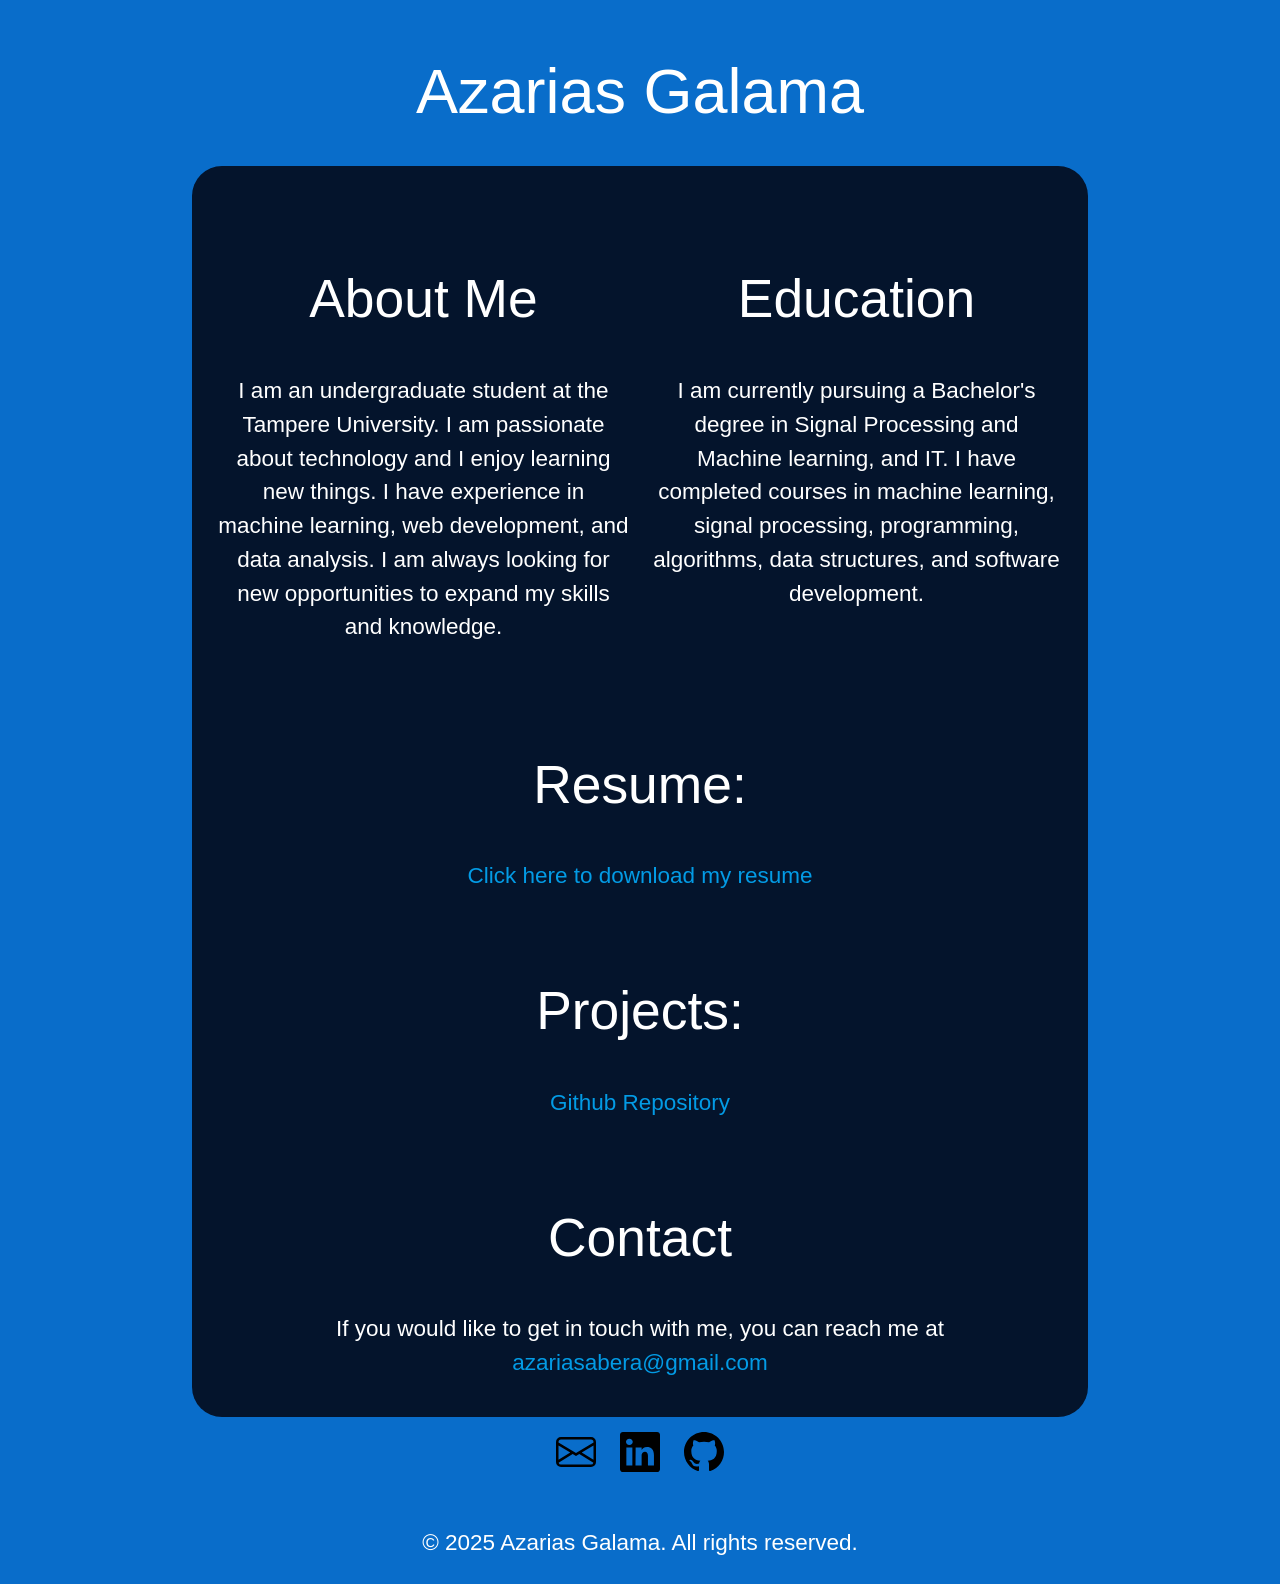
<file: index.html>
<!DOCTYPE html>
<html lang="en">
<head>
    <meta charset="UTF-8">
    <meta name="viewport" content="width=device-width, initial-scale=1.0">
    <title>Azarias Galama</title>
    <link rel="stylesheet" href="style.css">
    <script src="script.js" defer></script>
    <link rel="stylesheet" href="https://cdnjs.cloudflare.com/ajax/libs/materialize/1.0.0/css/materialize.min.css">
    <script src="https://cdnjs.cloudflare.com/ajax/libs/materialize/1.0.0/js/materialize.min.js"></script>
</head>
<body>
    
    <header>
        <h1>Azarias Galama</h1>
    </header>

    <div class="container">
        <div class="row">
            <div class="col s12 m6">
                <h2>About Me</h2>
                <p>I am an undergraduate student at the Tampere University. I am passionate about technology and I enjoy learning new things. I have experience in machine learning, web development, and data analysis. I am always looking for new opportunities to expand my skills and knowledge.</p>
            </div>
            <div class="col s12 m6">
                <h2>Education</h2>
                <p>I am currently pursuing a Bachelor's degree in Signal Processing and Machine learning, and IT. I have completed courses in machine learning, signal processing, programming, algorithms, data structures, and software development.</p>
            </div>
        </div>

        <h2>Resume: </h2> 
        <p><a href="Azarias_Galama_Resume4.pdf" download>Click here to download my resume</a></p>

        <h2>Projects: </h2>
        <p><a href="https://github.com/azariasabera">Github Repository</a></p>

        <h2>Contact</h2>
        <p>If you would like to get in touch with me, you can reach me at 
            <a href="mailto:azariasabera@gmail.com">azariasabera@gmail.com</a>
        </p>
    </div>

    <div class="social-icons">
        <a href="mailto:azariasabera@gmail.com">
            <img src="envelope.svg" alt="Email Logo" width="40">
        </a>
        <a href="https://www.linkedin.com/in/azarias-galama-a242121a7">
            <img src="linkedin.svg" alt="LinkedIn Logo" width="40">
        </a>
        <a href="https://github.com/azariasabera">
            <img src="github.svg" alt="GitHub Logo" width="40">
        </a>
    </div>

    <footer>
        <p>&copy; 2025 Azarias Galama. All rights reserved.</p>
    </footer>
    
</body>
</html>
</file>
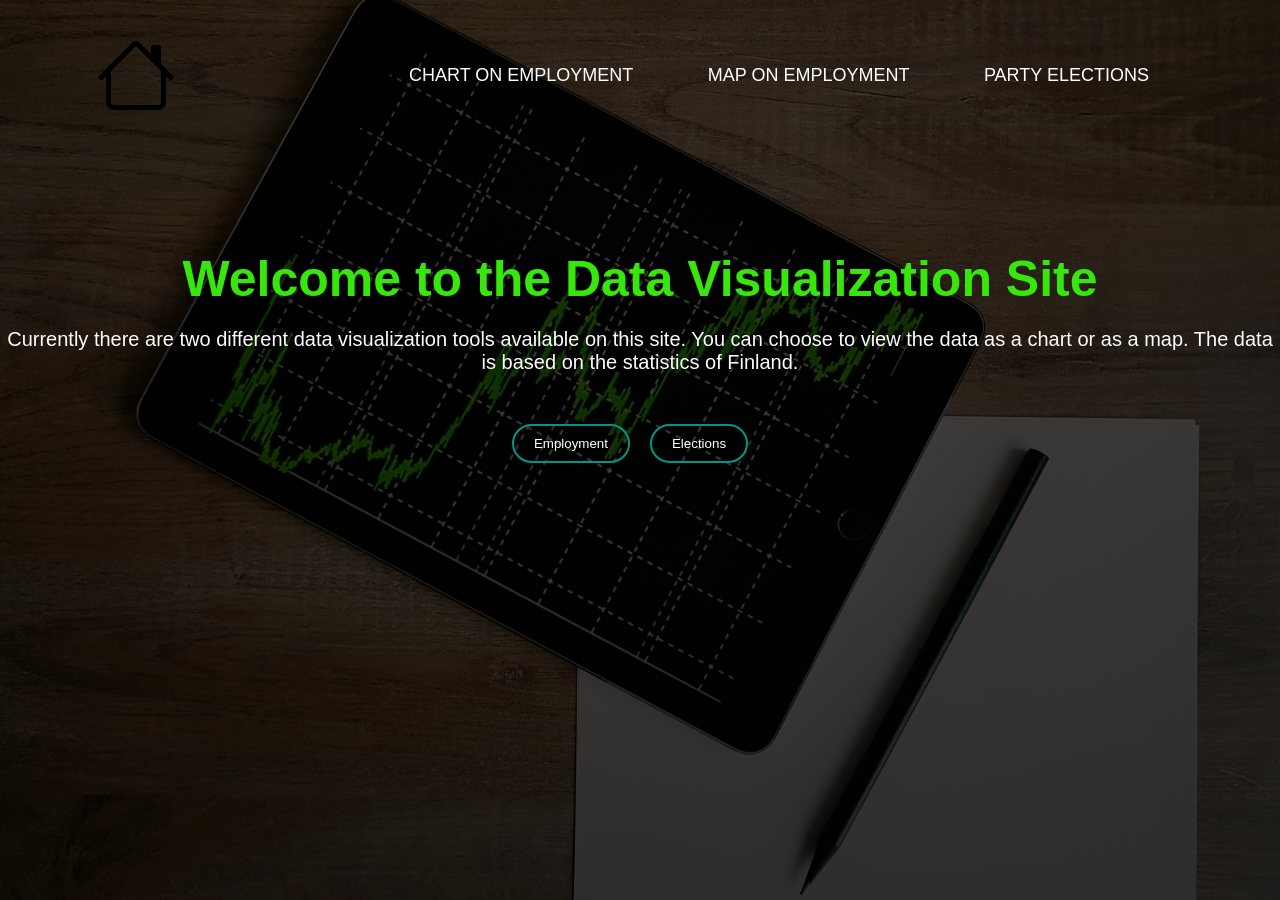
<file: home.html>
<!DOCTYPE html>
<html lang="en">
<head>
    <meta charset="UTF-8">
    <meta name="viewport" content="width=device-width, initial-scale=1.0">
    <title>Welcome</title>
    <link rel="stylesheet" href="home.css">
    <script src="home.js" defer></script>
</head>
<body>
    <div class="banner">
        <div class="navbar">
            <img src="Images/home.svg" class="logo">
            <ul>
                <li><a href="Employment/Chart/index.html">Chart On Employment</a></li>
                <li><a href="Employment/Map/index.html">Map On Employment</a></li>
                <li><a href="Election/index.html">Party Elections</a></li>
            </ul>
        </div> 

        <div class="content">
            <h1>Welcome to the Data Visualization Site</h1>
            <p> Currently there are two different data visualization tools available on this site. 
                You can choose to view the data as a chart or as a map. 
                The data is based on the statistics of Finland.
            </p>
        </div>

        <div id="navigateDiv">
            <div class="dropdown">
                <button type="button" id="employment">Employment</button>
                <div class="dropdown-content">
                    <a href="Employment/Map/index.html">Map</a>
                    <a href="Employment/Chart/index.html">Chart</a>
                </div>
            </div>
            <button type="submit" id="elections">Elections</button>
        </div>

    </div>
</body>
</html>
</file>
<file: style.css>
body {
    margin: 0;
    padding: 0;
    box-sizing: border-box;
    background-color: rgb(9, 109, 202);
}

header {
    background-color: rgb(9, 109, 202);
    color: white;
    text-align: center;
    padding: 1em;
}

footer {
    background-color: rgb(9, 109, 202);
    text-align: center;
    padding: 2px;

    bottom: 0;
    width: 100%;
}

h1 {
    font-size: 4em;
    font-family: 'Trebuchet MS', 'Lucida Sans Unicode', 'Lucida Grande', 'Lucida Sans', Arial, sans-serif;
    color: white;
}

h2 {
    font-size: 2.5em;
    font-family: 'Trebuchet MS', 'Lucida Sans Unicode', 'Lucida Grande', 'Lucida Sans', Arial, sans-serif;
    text-align: center;
    padding-top: 1em;
    color: white;
}

p {
    font-size: 1.5em;
    font-family: 'Trebuchet MS', 'Lucida Sans Unicode', 'Lucida Grande', 'Lucida Sans', Arial, sans-serif;
    text-align: center;
    padding-top: 1em;
    color: white;
}

a {
    color: white;
    text-decoration: none;
}

.social-icons {
    text-align: center;
    padding-top: 1em;
}

.social-icons a {
    margin: 0 10px;
}

img {
    width: 40px;
    height: 40px;
}

.container {
    margin-bottom: 80px; /* To avoid overlapping with the footer */
    background-color: #04142c;
    padding: 1em;
    border-radius: 30px;
}
</file>
<file: home.css>
* {
    margin: 0;
    padding: 0;
    box-sizing: border-box;
    font-family:'Trebuchet MS', 'Lucida Sans Unicode', 'Lucida Grande', 'Lucida Sans', Arial, sans-serif
}

.banner {
    width: 100%;
    height: 100vh;
    background-image: linear-gradient(rgba(0, 0, 0, 0.7), rgba(0, 0, 0, 0.8)), url('Images/homeImage.jpg');
    background-size: cover;
    background-position: center;    
}

.logo {
    width: 80px;
    cursor: pointer;
}

.navbar {
    width: 85%;
    margin: auto;
    padding: 35px 0;
    display: flex;
    align-items: center;
    justify-content: space-between;
}

.navbar a {
    color: white;
    text-decoration: none;
    font-size: 18px;
    font-weight: 500;
    margin: 0 15px;
}

.navbar ul li {
    list-style: none;
    display: inline-block;
    margin: 0 20px;
}   

.navbar ul li a {
    color: white;
    text-decoration: none;
    font-size: 18px;
    font-weight: 500;
    text-transform: uppercase;
}

.content h1 {
    font-size: 50px;
    color: rgb(55, 231, 11);
    text-align: center;
    margin-top: 100px;
}

.content p {
    font-size: 20px;
    color: rgb(252, 252, 252);
    text-align: center;
    margin-top: 20px;
}

button {
    padding: 10px 20px;
    background-color: rgb(55, 231, 11);
    color: white;
    border-radius: 20px;
    border: 2px solid #009688;
    background: transparent;
    cursor: pointer;
    margin: 0px 20px 0 0px; /* top right bottom left */
}

#navigateDiv {
    display: flex;
    justify-content: center;
    align-items: center;
    margin-top: 50px;
}


button:hover {
    background-color: #009688;
    color: white;
    transform: scale(1.05);
}

#navigateDiv {
    display: flex;
    justify-content: center;
    align-items: center;
    margin-top: 50px;
}

.dropdown {
    position: relative;
    display: inline-block;
}

.dropdown-content {
    display: none;
    position: absolute;
    background-color: rgba(0, 0, 0, 0.8);
    border-radius: 10px;
    min-width: 160px;
    box-shadow: 0px 8px 16px 0px rgba(0, 0, 0, 0.2);
    z-index: 1;
    transition: opacity 0.3s;
    opacity: 0;
    visibility: hidden;
}

.dropdown:hover .dropdown-content {
    display: block;
    opacity: 1;
    visibility: visible;
}

.dropdown-content a {
    color: white;
    padding: 12px 16px;
    text-decoration: none;
    display: block;
    transition: background-color 0.3s;
}

.dropdown-content a:hover {
    background-color: #009688;
    border-radius: 10px;
}


/* Media Queries */

@media screen and (max-width: 1000px) {
    .navbar {
        width: 100%;
    }
    .navbar ul li {
        display: block;
        margin: 10px 0;
    }
    .navbar ul li a {
        font-size: 16px;
    }
    .content h1 {
        font-size: 40px;
    }
    .content p {
        font-size: 18px;
    }
    button {
        margin: 0px 0px 20px 0px;
    }
}

@media screen and (max-width: 768px) {
    .content h1 {
        font-size: 30px;
    }
    .content p {
        font-size: 16px;
    }
    button {
        margin: 0px 0px 20px 0px;
    }
}

@media screen and (max-width: 480px) {
    .content h1 {
        font-size: 25px;
    }
    .content p {
        font-size: 14px;
    }
    button {
        margin: 0px 0px 20px 0px;
    }
}
</file>
